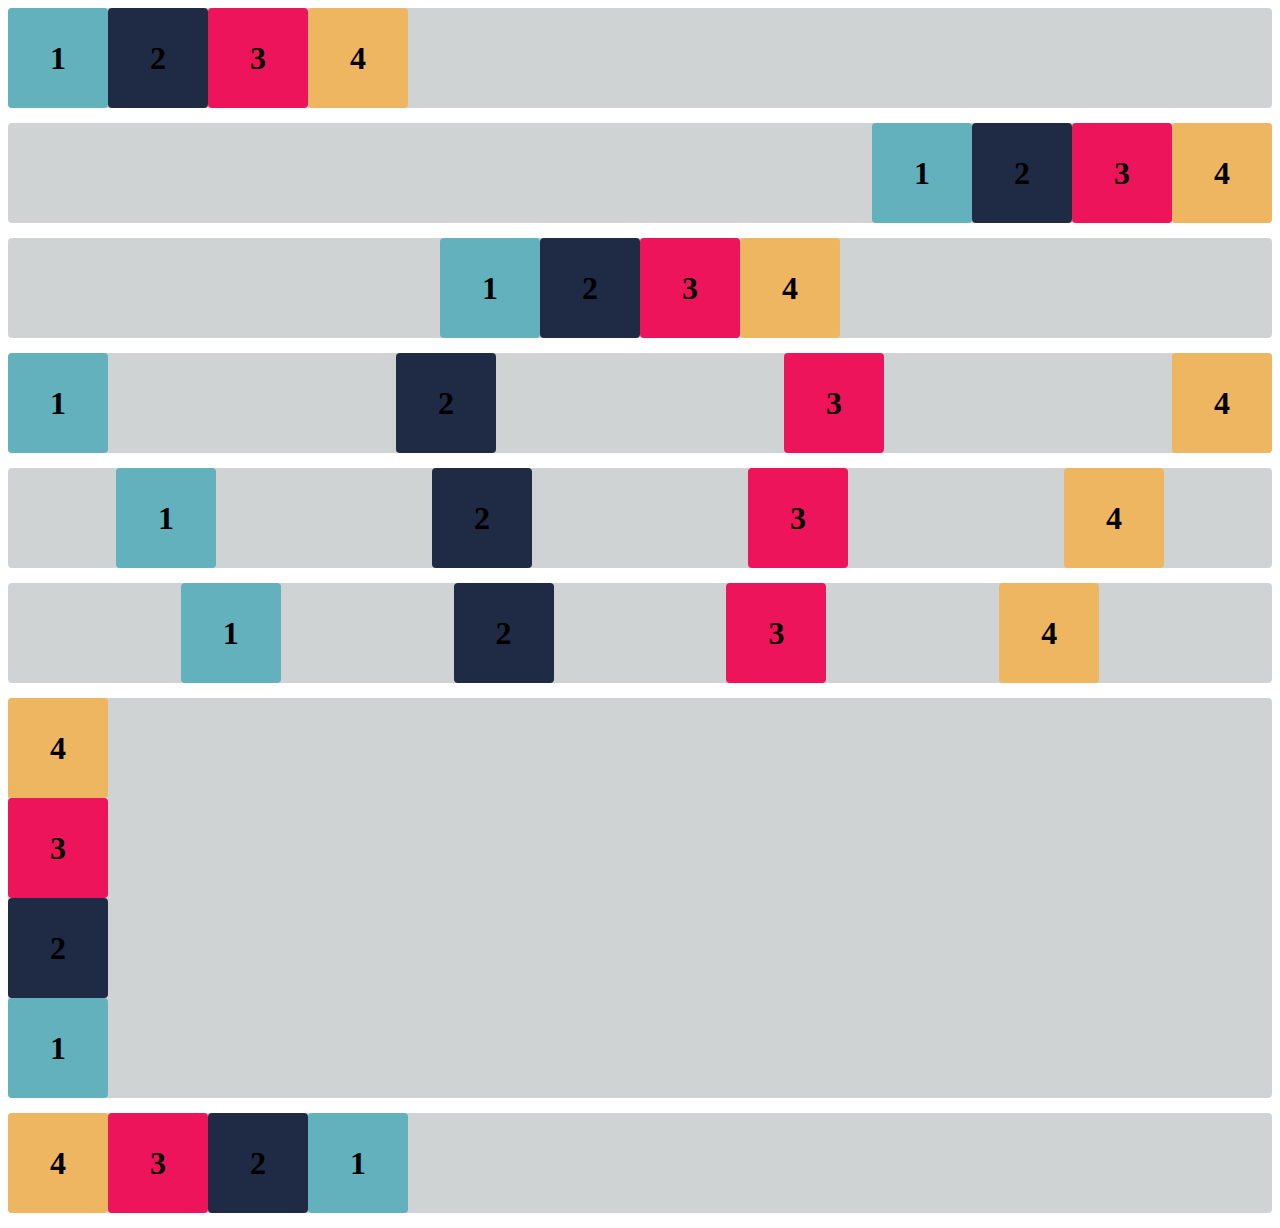
<file: Exercicios_flexbox/index.html>
<!DOCTYPE html>
<html lang="en">

<head>
    <meta charset="UTF-8">
    <meta http-equiv="X-UA-Compatible" content="IE=edge">
    <meta name="viewport" content="width=device-width, initial-scale=1.0">
    <title>Flex-box</title>
    <link rel="stylesheet" href="estilo.css">
</head>

<body>

    <div class="base container1">
        <div class="flex-item box1"><h1>1</h1></div>
        <div class="flex-item box2"><h1>2</h1></div>
        <div class="flex-item box3"><h1>3</h1></div>
        <div class="flex-item box4"><h1>4</h1></div>
    </div>
    <div class="base container2">
        <div class="flex-item box1"><h1>1</h1></div>
        <div class="flex-item box2"><h1>2</h1></div>
        <div class="flex-item box3"><h1>3</h1></div>
        <div class="flex-item box4"><h1>4</h1></div>
    </div>
    <div class="base container3">
        <div class="flex-item box1"><h1>1</h1></div>
        <div class="flex-item box2"><h1>2</h1></div>
        <div class="flex-item box3"><h1>3</h1></div>
        <div class="flex-item box4"><h1>4</h1></div>
    </div>
    <div class="base container4">
        <div class="flex-item box1"><h1>1</h1></div>
        <div class="flex-item box2"><h1>2</h1></div>
        <div class="flex-item box3"><h1>3</h1></div>
        <div class="flex-item box4"><h1>4</h1></div>
    </div>
    <div class="base container5">
        <div class="flex-item box1"><h1>1</h1></div>
        <div class="flex-item box2"><h1>2</h1></div>
        <div class="flex-item box3"><h1>3</h1></div>
        <div class="flex-item box4"><h1>4</h1></div>
    </div>
    <div class="base container6">
        <div class="flex-item box1"><h1>1</h1></div>
        <div class="flex-item box2"><h1>2</h1></div>
        <div class="flex-item box3"><h1>3</h1></div>
        <div class="flex-item box4"><h1>4</h1></div>
    </div>

    <div class="base container-exercicioB">
        <div class="flex-item box1"><h1>1</h1></div>
        <div class="flex-item box2"><h1>2</h1></div>
        <div class="flex-item box3"><h1>3</h1></div>
        <div class="flex-item box4"><h1>4</h1></div>
    </div>
    
    <div class="base container-desafio">
        <div class="flex-item box1"><h1>1</h1></div>
        <div class="flex-item box2"><h1>2</h1></div>
        <div class="flex-item box3"><h1>3</h1></div>
        <div class="flex-item box4"><h1>4</h1></div>
    </div>

</body>

</html>
</file>
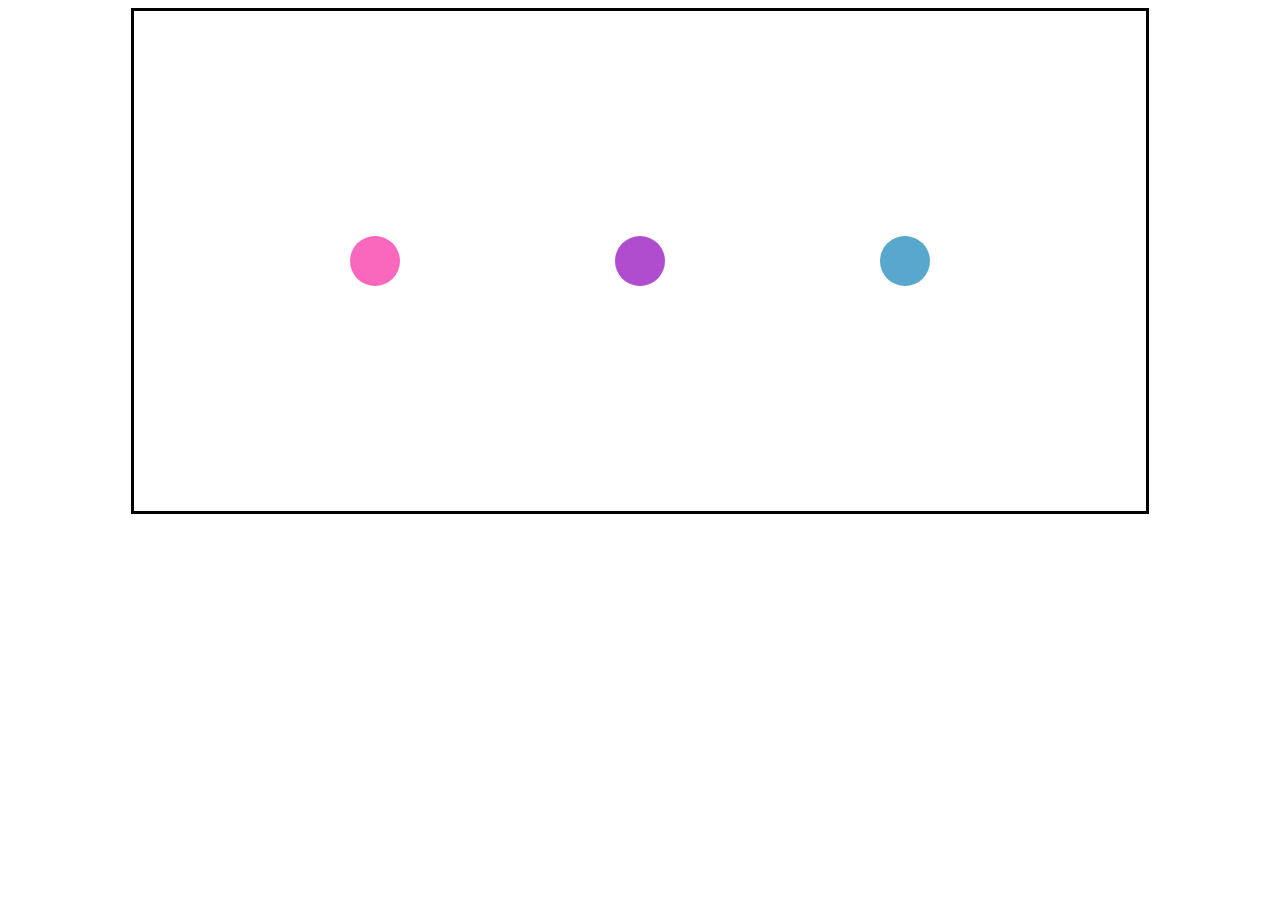
<file: flexbox/index.html>
<!DOCTYPE html>
<html lang="pt-br">
<head>
    <meta charset="UTF-8">
    <meta name="viewport" content="width=device-width, initial-scale=1.0">
    <title>Document</title>
    <link rel="stylesheet" href="style.css">
</head>
<body>
    <div id="pai">
        <div class="bola cor1"></div>
        <div class="bola cor2"></div>
        <div class="bola cor3"></div>
    </div>
    
</body>
</html>
</file>
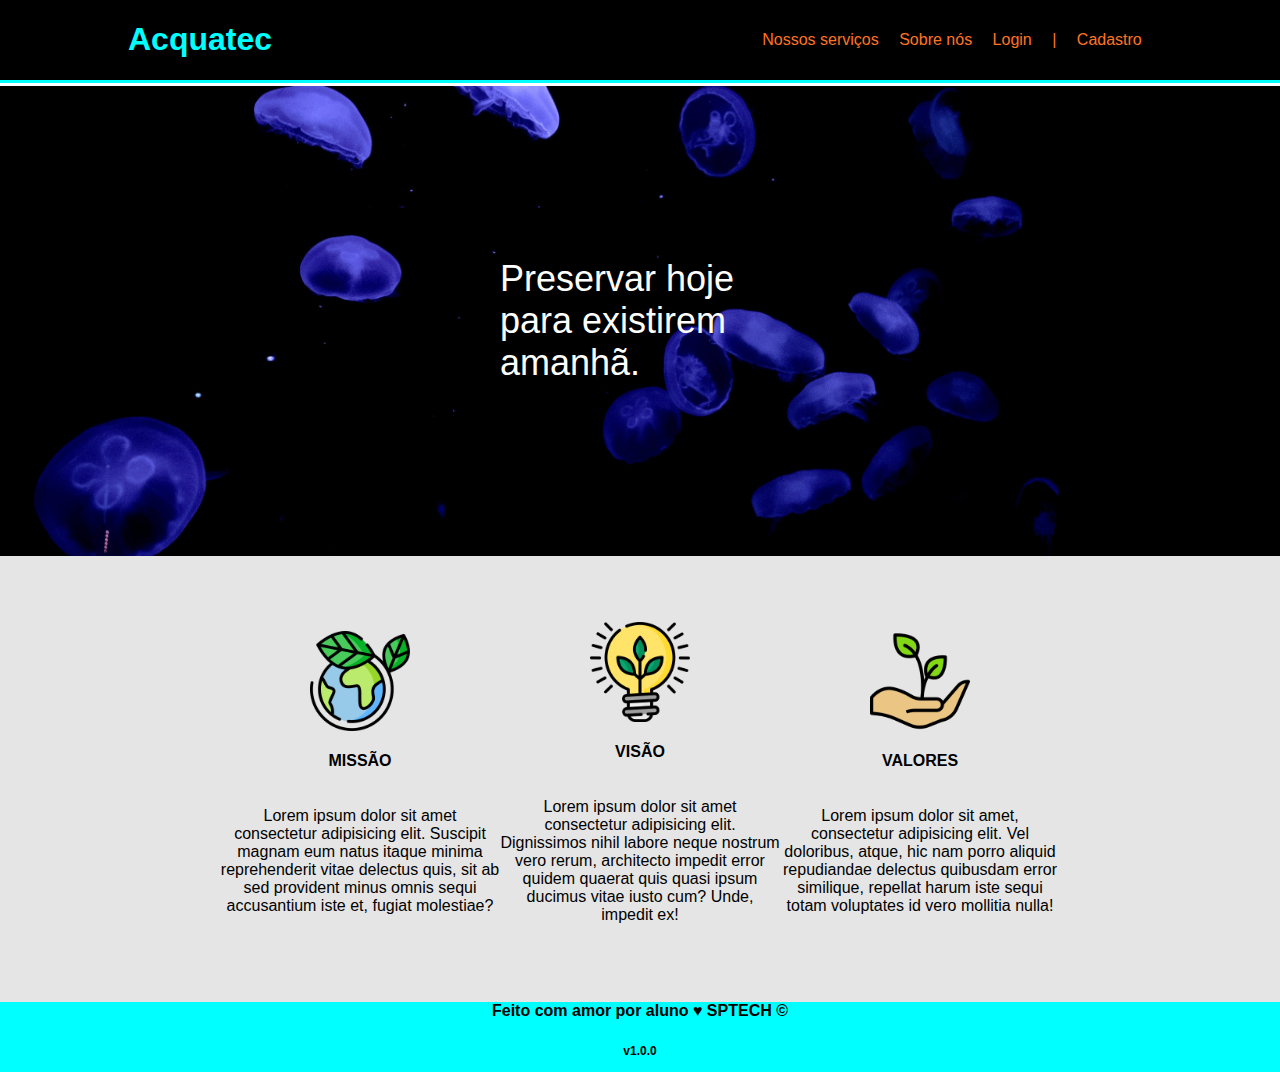
<file: siteInstitucional/public/index.html>
<!DOCTYPE html>
<html lang="en">

<head>
    <meta charset="UTF-8">
    <meta name="viewport" content="width=device-width, initial-scale=1.0">
    <title>Home</title>
    <link rel="stylesheet" href="style.css">
</head>

<body>

    <div class="header">
        <div class="container">
            <h1>
                Acquatec
            </h1>

            <ul>
                <li> <a target="_blank" href="https://www.sptech.school/">Nossos serviços</a></li>
                <li><a href="#sobreNos">Sobre nós</a></li>
                <li><a target="_blank" href="login.html">Login</a></li>
                <li> | </li>
                <li><a target="_blank" href="cadastro.html">Cadastro</a></li>
            </ul>
        </div>
    </div>

    <div class="banner">
        <div class="container">
            <p>
                Preservar hoje para existirem amanhã.
            </p>
        </div>
    </div>

    <div class="social">
        <div class="container">
            <div class="boxes" id="sobreNos">
                <div class="box">
                    <img src="assets/imgs/planet-earth_color.png">
                    <h4>MISSÃO</h4>
                    <p>Lorem ipsum dolor sit amet consectetur adipisicing elit. Suscipit magnam eum natus itaque minima
                        reprehenderit vitae delectus quis, sit ab sed provident minus omnis sequi accusantium iste et,
                        fugiat molestiae?
                    </p>
                </div>

                <div class="box">
                    <img src="assets/imgs/lightbulb_color.png">
                    <h4>VISÃO</h4>
                    <p>
                        Lorem ipsum dolor sit amet consectetur adipisicing elit. Dignissimos nihil labore neque nostrum vero rerum, architecto impedit error quidem quaerat quis quasi ipsum ducimus vitae iusto cum? Unde, impedit ex!
                    </p>
                </div>

                <div class="box">
                    <img src="assets/imgs/growth_color.png">
                    <h4>VALORES</h4>
                    <p>
                        Lorem ipsum dolor sit amet, consectetur adipisicing elit. Vel doloribus, atque, hic nam porro aliquid repudiandae delectus quibusdam error similique, repellat harum iste sequi totam voluptates id vero mollitia nulla!
                    </p>
                </div>
            </div>
        </div>
    </div>

    <div class="footer">
            <h4>Feito com amor por aluno &hearts; SPTECH &copy;</h4>
            <span class="version">v1.0.0</span>
    </div>

</body>

</html>
</file>
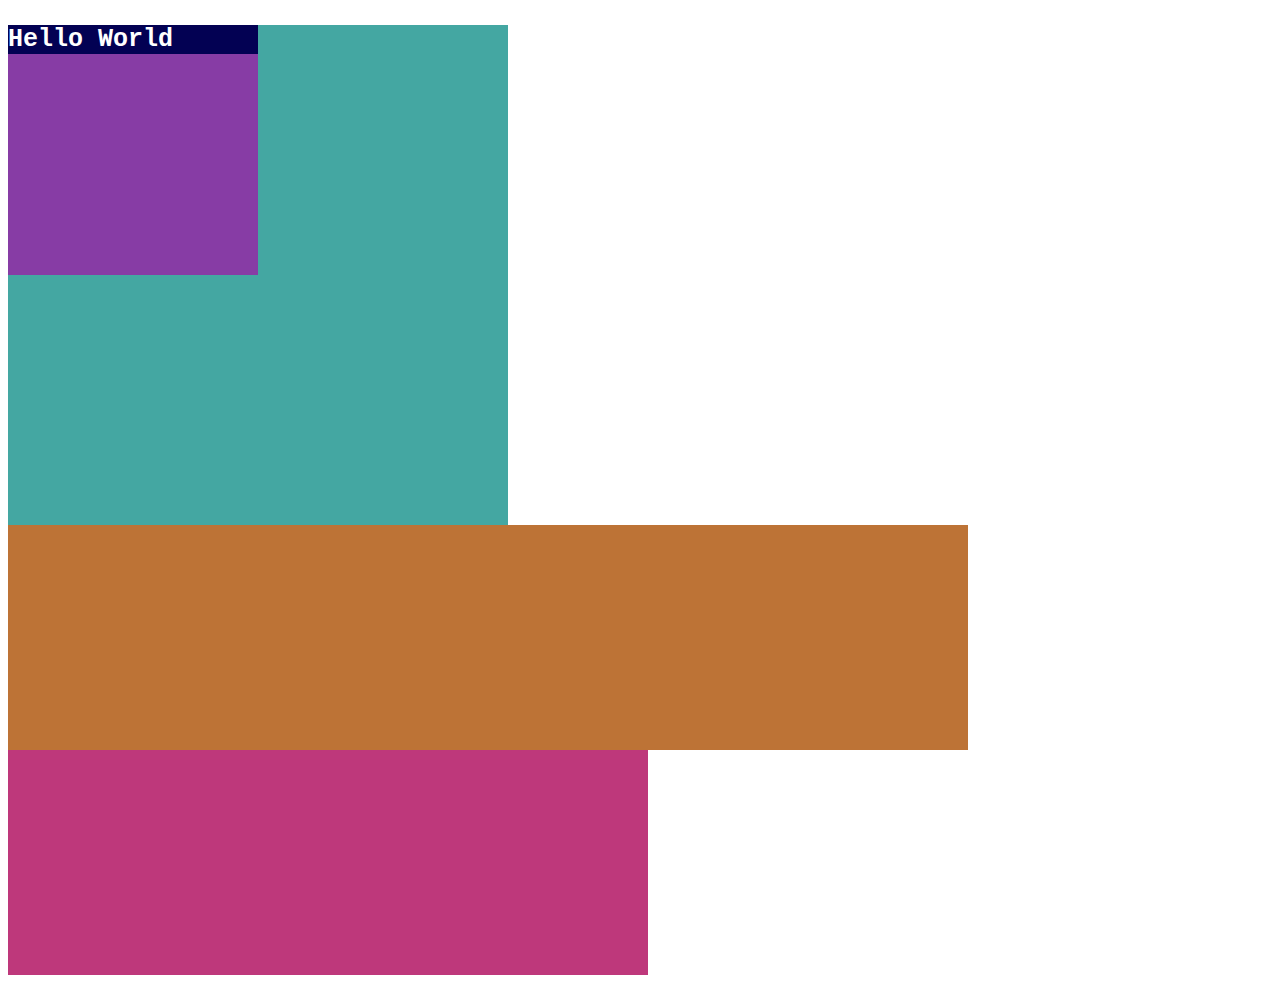
<file: atividade01-html-css/css-externo/css-externo.html>
<!DOCTYPE html>
<html lang="en">

<head>
    <meta charset="UTF-8">
    <meta name="viewport" content="width=device-width, initial-scale=1.0">
    <title>CSS EXTERNO</title>
    <link rel="stylesheet" href="style.css">
</head>
<body>
    <div class="div_pai">
        <div class="div_filho">
            <p class="p_hello">Hello World</p>
        </div>
    </div>
    <div class="div_mae">
        <div class="div_filha"></div>
    </div>
</body>

</html>
</file>
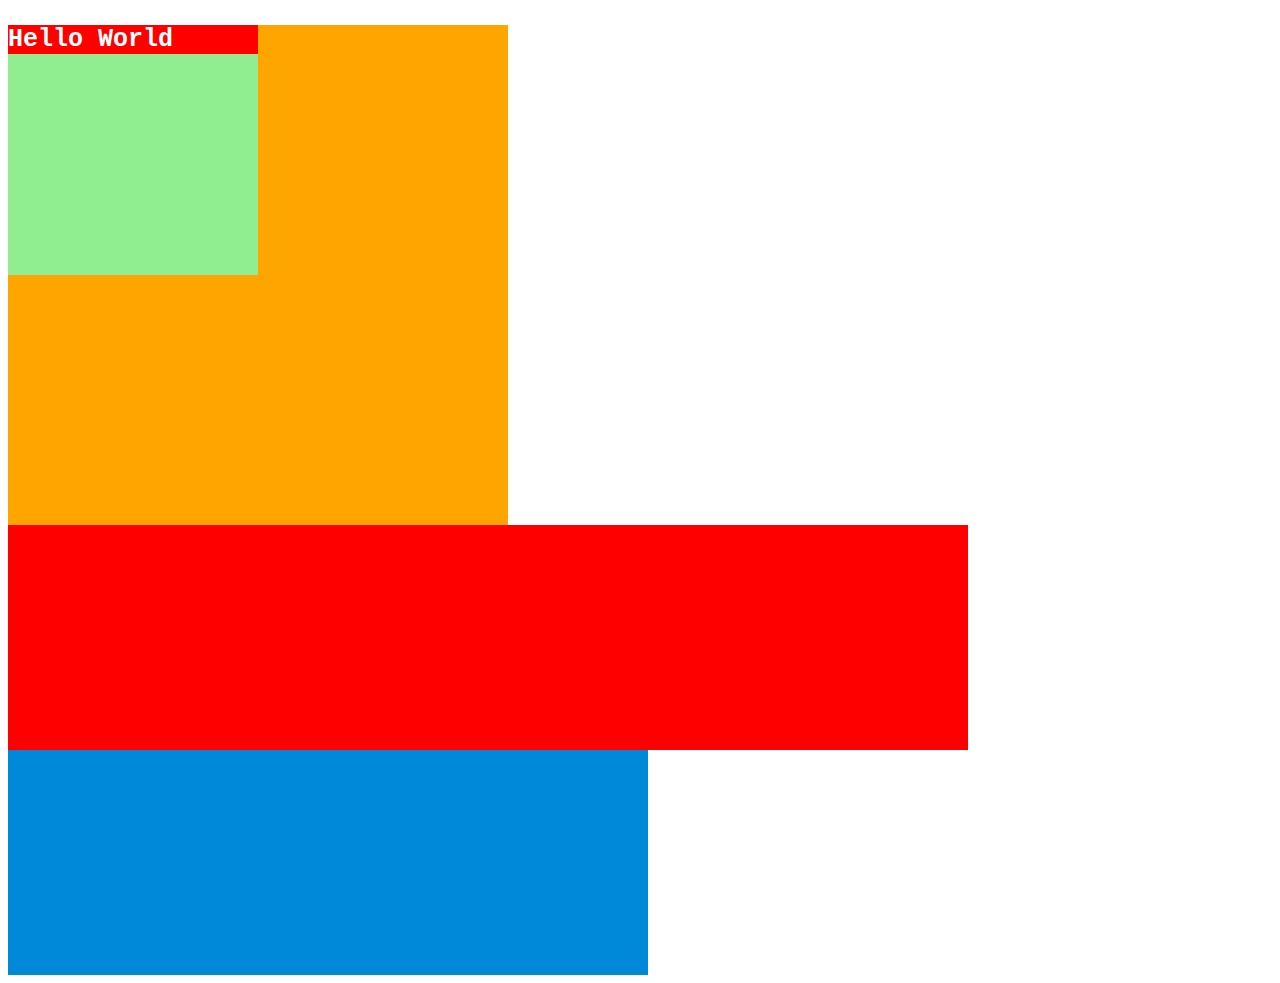
<file: atividade01-html-css/css-inline/css-inline.html>
<!DOCTYPE html>
<html lang="en">

<head>
    <meta charset="UTF-8">
    <meta name="viewport" content="width=device-width, initial-scale=1.0">
    <title>CSS INLINE</title>
</head>

<body>
    <div style="background-color: #FFA500;width: 500px;height: 500px;">
        <div style="background-color: #90EE90; width: 250px;height: 250px;">
            <p style="background-color: red;color: white;font-size: 25px;font-weight: bolder;font-family: monospace;">Hello World</p>
        </div>
    </div>
    <div style="width:50vw;height:50vh;background-color:rgb(0, 137, 216);">
        <div style="width:75vw; height:25vh;background-color: rgb(255, 0, 0);"></div>
    </div>
</body>

</html>
</file>
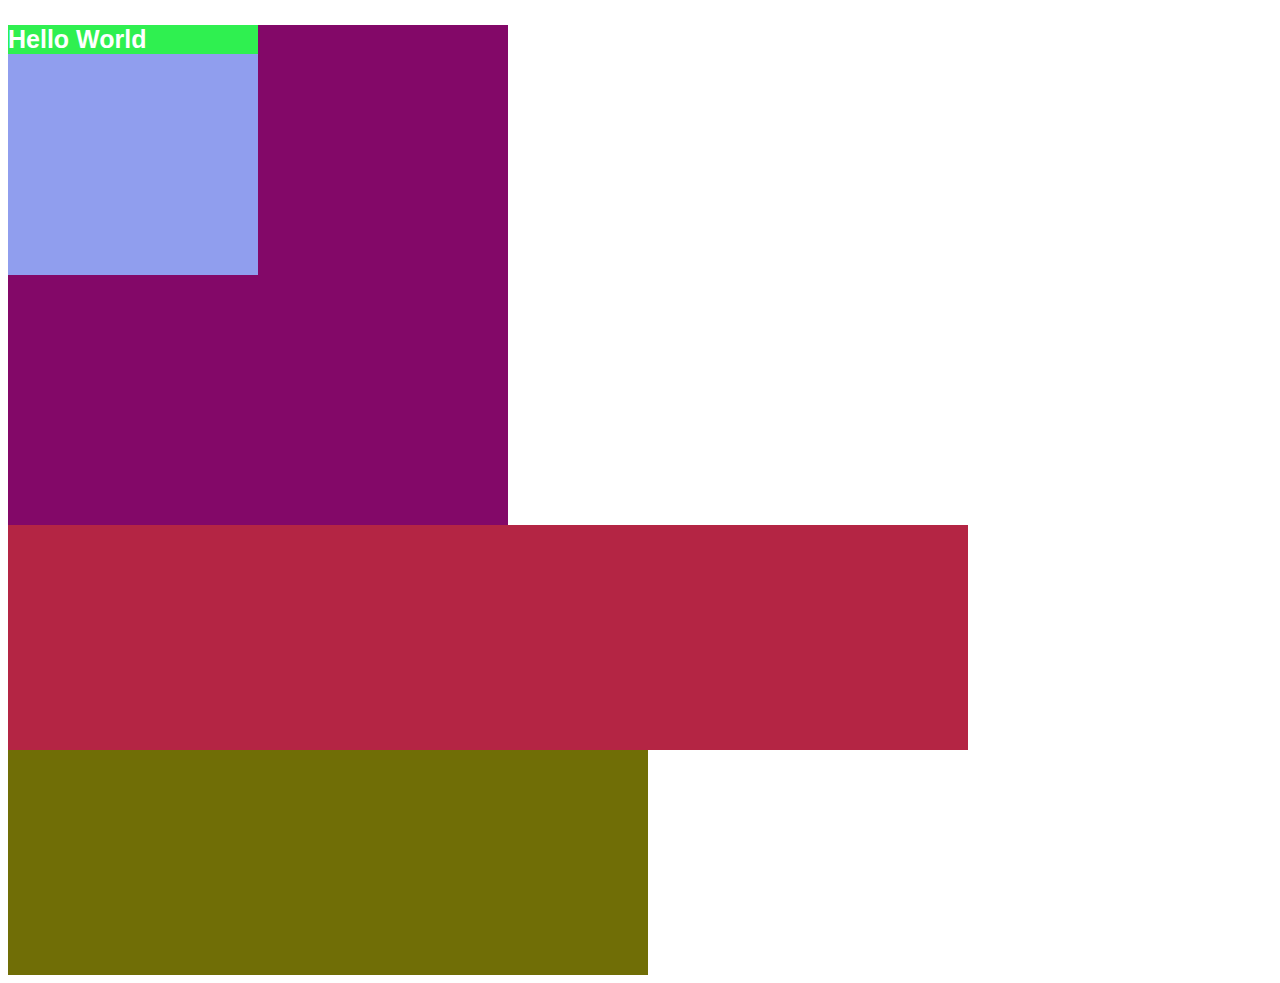
<file: atividade01-html-css/css-interno/css-interno.html>
<!DOCTYPE html>
<html lang="en">

<head>
    <meta charset="UTF-8">
    <meta name="viewport" content="width=device-width, initial-scale=1.0">
    <title>CSS INTERNO</title>
</head>
<style>
    .div_pai{
        background-color: #830868;
        width: 500px;
        height: 500px;
    }
    .div_filho{
        background-color: #909eee; 
        width: 250px;
        height: 250px;
    }
    .p_hello{
        background-color: rgb(47, 240, 80);
        color: white;
        font-size: 25px;
        font-weight: bolder;
        font-family:'Lucida Sans', 'Lucida Sans Regular', 'Lucida Grande', 'Lucida Sans Unicode', Geneva, Verdana, sans-serif;
    }
    .div_mae{
        width:50vw;
        height:50vh;
        background-color:rgb(112, 110, 6);
    }
    .div_filha{
        width:75vw; 
        height:25vh;
        background-color: rgb(180, 37, 68);
    }

</style>

<body>
    <div class="div_pai">
        <div class="div_filho">
            <p class="p_hello">Hello World</p>
        </div>
    </div>
    <div class="div_mae">
        <div class="div_filha"></div>
    </div>
</body>

</html>
</file>
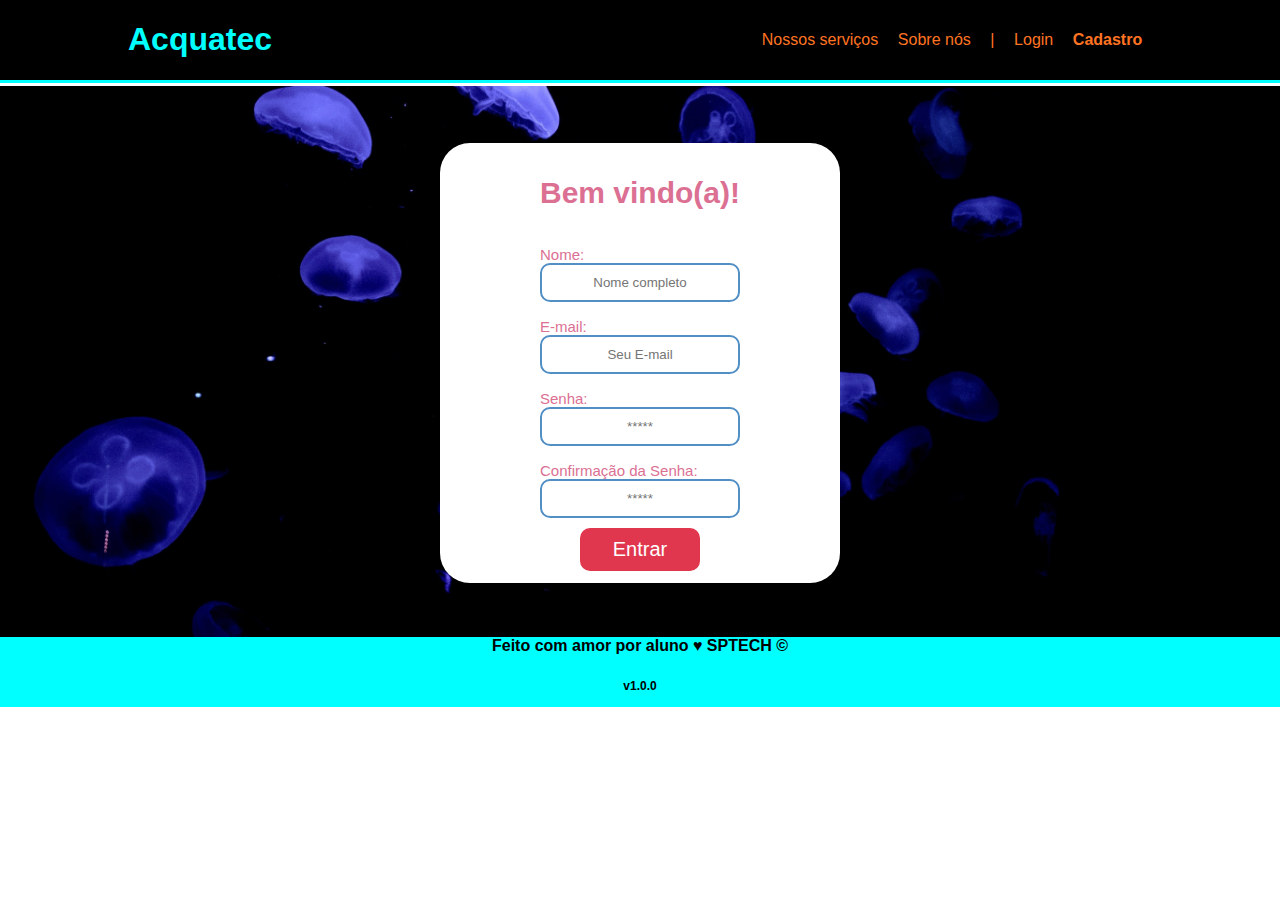
<file: siteInstitucional/public/cadastro.html>
<!DOCTYPE html>
<html lang="en">
<head>
    <meta charset="UTF-8">
    <meta name="viewport" content="width=device-width, initial-scale=1.0">
    <title>Cadastro</title>
    <link rel="stylesheet" href="style.css">
    <link rel="stylesheet" href="cadastro.css">

</head>
<body>
    <div class="header">
        <div class="container">
            <h1>
                Acquatec
            </h1>

            <ul>
                <li> <a target="_blank" href="https://www.sptech.school/">Nossos serviços</a></li>
                <li><a target="_blank" href="index.html">Sobre nós</a></li>
                <li> | </li>
                <li><a href="login.html">Login</a></li>
                <li><b>Cadastro</b></li>
            </ul>
        </div>
    </div>

    <div class="banner">
        <div class="container">
            <div class="caixa_formulario">
                <h1>Bem vindo(a)!</h1>
                <div class="formulario">

                
                    <span>Nome:</span>
                    <input  id="nome_input"  type="text" placeholder="Nome completo">

                    <span>E-mail:</span>
                    <input id="email_input" type="email" placeholder="Seu E-mail">

                    <span>Senha:</span>
                    <input id="senha_input" type="password" placeholder="*****">

                    
                    <span>Confirmação da Senha:</span>
                    <input id="confirmaSenha_input" type="password" placeholder="*****">



                    <button>Entrar</button>
                </div>
            </div>
        </div>
    </div>




    <div class="footer">
        <h4>Feito com amor por aluno &hearts; SPTECH &copy;</h4>
        <span class="version">v1.0.0</span>
    </div>
</body>
</html>
</file>
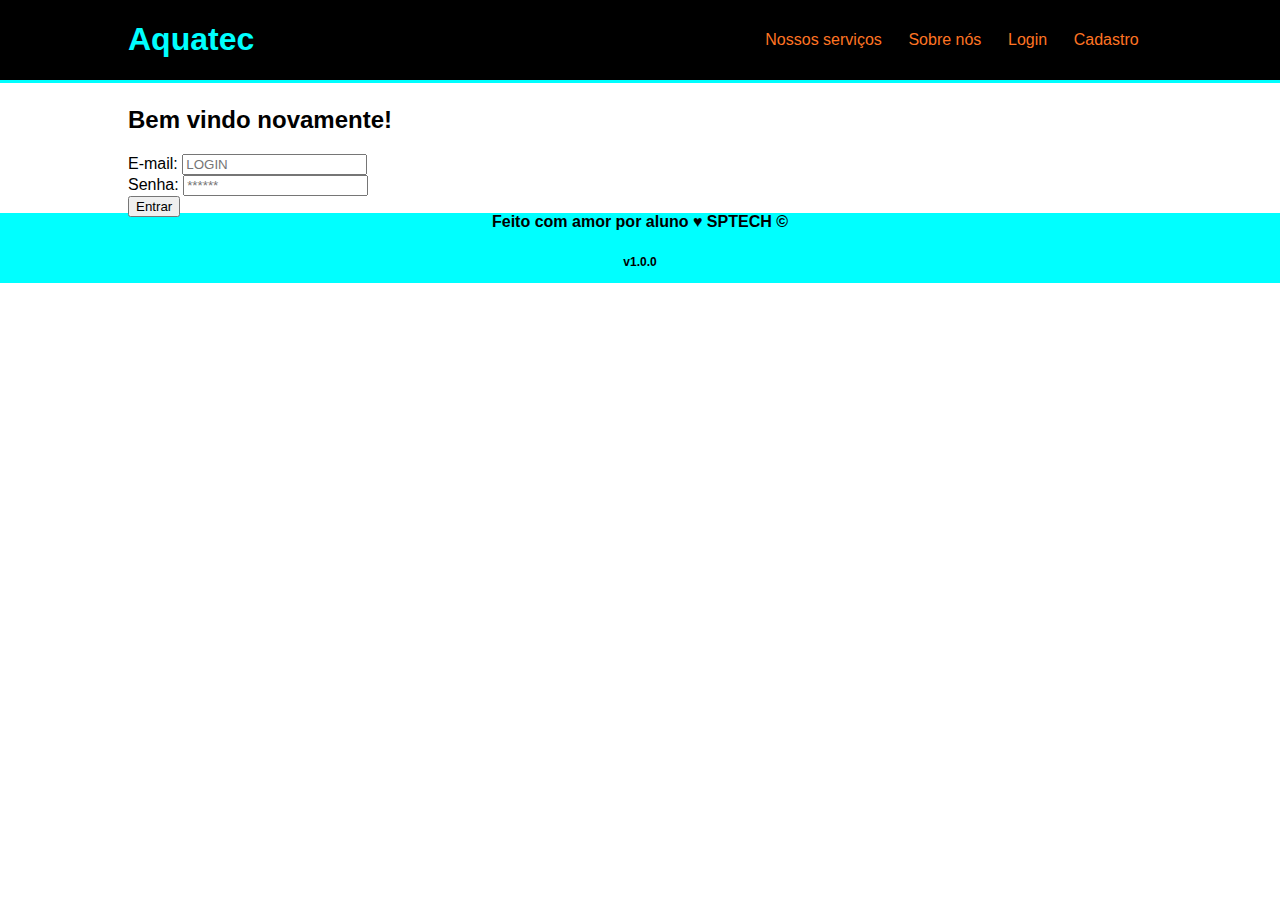
<file: siteInstitucional/public/login.html>
<!DOCTYPE html>
<html lang="en">

<head>
    <meta charset="UTF-8">
    <meta name="viewport" content="width=device-width, initial-scale=1.0">
    <title>Login</title>
    <link rel="stylesheet" href="style.css">
</head>

<body>

    <div class="header">
        <div class="container">
            <h1>
                Aquatec
            </h1>

            <ul>
                <li> <a target="_blank" href="https://www.sptech.school/">Nossos serviços</a></li>
                <li><a target="_blank" href="index.html">Sobre nós</a></li>
                <li>Login</li>
                <li>Cadastro</li>
            </ul>
        </div>
    </div>


    <div class="login">
        <div class="container">
            <div class="card">
                <h2>Bem vindo novamente!</h2>

                <div class="formulario">
                    <div class="campo">
                        <span>E-mail:</span>
                        <input type="email" placeholder="LOGIN">
                    </div>
                    <div class="campo">
                        <span>Senha:</span>
                        <input type="password" placeholder="******">
                    </div>
                    <button class="botao">Entrar</button>
                </div>

            </div>
        </div>
    </div>


    <div class="footer">
        <h4>Feito com amor por aluno &hearts; SPTECH &copy;</h4>
        <span class="version">v1.0.0</span>
    </div>

</body>

</html>
</file>
<file: Exercicios_flexbox/estilo.css>
.flex-item {
    width: 100px;
    height: 100px;
    border-radius: 4px;
    display: flex;
    align-items: center;
}

.base {
    margin-bottom: 15px;
    background-color: #d0d3d4;
    border-radius: 4px;
}

.box1 {
    background-color: #63b1bc;
}

.box2 {
    background-color: #1f2a44;
}

.box3 {
    background-color: #ed145b;
}

.box4 {
    background-color: #efb661;
}

h1 {
    width: fit-content;
    margin: auto;
}

/* Insira o código abaixo */

.container1 {
    display: flex;
    flex-direction: row;
    justify-content: start;
}

.container2 {
    display: flex;
    flex-direction: row;
    justify-content: end;
}

.container3 {
   display: flex;
   flex-direction: row;
   justify-content: center;
}

.container4 {
    display: flex;
   flex-direction: row;
   justify-content:space-between;
}
.container5 {
    display: flex;
   flex-direction: row;
   justify-content: space-around;
}
.container6{
    display: flex;
    flex-direction: row;
    justify-content:space-evenly;
}

.container-exercicioB{
    display: flex;
    flex-direction: column-reverse;
}

.container-desafio{
    display: flex;
    flex-direction: row-reverse;
    justify-content: start;
}
</file>
<file: flexbox/style.css>
#pai{
    width: 80%;
    height: 500px;
    border: solid 3px black;
    margin: auto;
    display: flex;
    justify-content:space-evenly;
    align-items:center;
    /* flex-direction:column; */
}

.bola{
    width: 50px;
    height: 50px;
    border-radius: 50%;
}

.cor1{
    background-color: rgb(250, 104, 189);
    /* align-self: start; */
}

.cor2{
    background-color: rgb(176, 77, 206);
    /* align-self: center; */
}

.cor3{
    background-color: rgb(88, 167, 204);
    /* align-self: end; */
}
</file>
<file: siteInstitucional/public/style.css>
*{
    font-family:Verdana, Geneva, Tahoma, sans-serif ;
}
body {
    margin: 0;
}

.header {
    border-bottom: 3px solid aqua;
    background-color: black;
    margin: 0px 0px 3px 0px;

}

.header .container{
    width: 80%;
    margin: auto;
    display: flex;
    justify-content: space-between;
    align-items: center;
}

.header .container ul {
    width: 400px;
    list-style: none;
    display: flex;
    justify-content: space-around;
    color: rgb(255, 116, 35);
}

.header h1{
    color:aqua;
}

.header ul li a {
    text-decoration: none;
    color: rgb(255, 116, 35);
}

.container{
    display: flex;
    width: 80%;
    margin: auto;
}

.banner{
    background-image:url(assets/imgs/bg-jelly-fish-para_outras_pags.png);
    background-size: cover;
}

.banner .container{
    justify-content: center;
    align-items:  center;
    height: 470px;

}

.banner .container p{
    font-size:36px;
    color: white;
    width: 280px;
}

.social{
    background-color: #e5e5e5;
    display: flex;
}

.social .container{
    justify-content: center;
}

.box img{
    width: 100px;

}

.social .container .boxes{
    display: flex;
    justify-content: space-between;

}

.box {
    width: 280px;
    height: 450px;
    display: flex;
    flex-direction: column;
    justify-content: center;
    align-items: center;
}

.box p{
    text-align: center;
}

/* .boxes{
    gap: 5rem;
} */

.footer{
    margin: 0;
    height: 70px;
    width:100%;
    background-color: aqua;
    text-align: center;
    margin-top: -25px;
}

.footer .version{
    font-size: 12px;
    font-weight: 800;
}
</file>
<file: atividade01-html-css/css-externo/style.css>
.div_pai{
    background-color: #44a7a2;
    width: 500px;
    height: 500px;
}
.div_filho{
    background-color: #873ca5; 
    width: 250px;
    height: 250px;
}
.p_hello{
    background-color: rgb(3, 1, 83);
    color: white;
    font-size: 25px;
    font-weight: bolder;
    font-family: monospace;
}
.div_mae{
    width:50vw;
    height:50vh;
    background-color:rgb(190, 56, 123);
}
.div_filha{
    width:75vw; 
    height:25vh;
    background-color: rgb(189, 115, 54);
}
</file>
<file: siteInstitucional/public/cadastro.css>
.caixa_formulario {
    background: white;
    width: 400px;
    height: 440px;
    color: palevioletred;
    display: flex;
    flex-direction: column;
    justify-content: center;
    align-items: center;
    border-radius: 30px;
}

.caixa_formulario h1 {
    font-size: 30px;
}

.formulario {
    display: flex;
    flex-direction: column;
    width: 200px;
}

.formulario button {
    margin-top: 10px;
    background: #e1374e;
    color: #fff;
    padding: 10px 15px;
    border: none;
    border-radius: 10px;
    font-size: 20px;
    width: 120px;
    align-self: center;
    cursor: pointer;
}

.formulario input {
    padding: 10px 15px;
    text-align: center;
    border: 2px solid rgb(82, 143, 196);
    border-radius: 10px;
}

.formulario span {
    font-size: 15px;
    margin-top: 1rem;
}

.banner .container{
    height: 555px;
}
</file>
